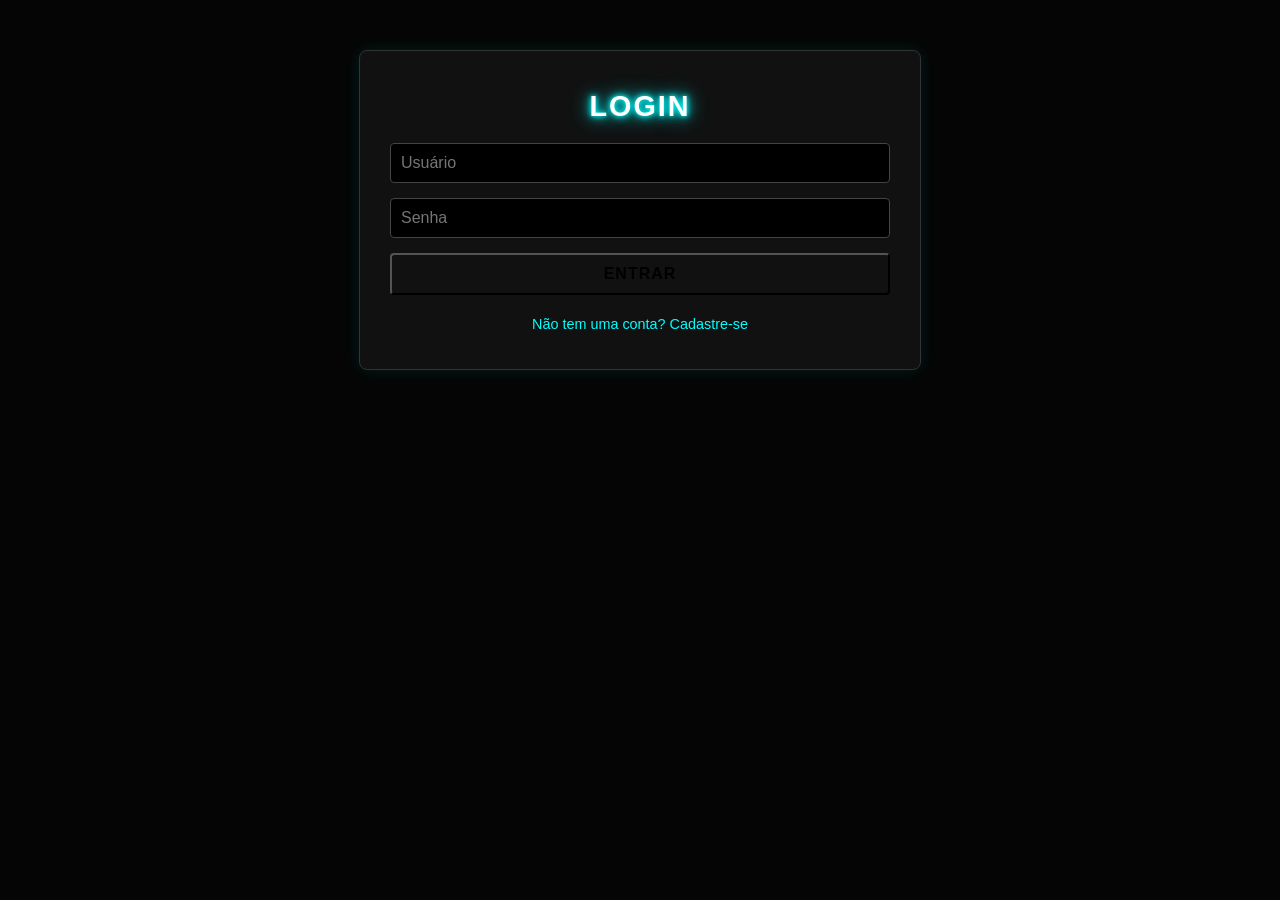
<file: equipes/alfa/frontend/index.html>
<!DOCTYPE html>
<html lang="pt-br">

<head>
    <meta charset="UTF-8">
    <meta name="viewport" content="width=device-width, initial-scale=1.0">
    <title>Lista de Tarefas Segura</title>
    <link rel="stylesheet" href="style.css">
</head>

<body>
    <div class="container" id="auth-container">
        <h1 id="auth-title">Login</h1>

        <form id="auth-form">
            <input type="text" id="username" placeholder="Usuário" required autocomplete="off">
            <input type="password" id="password" placeholder="Senha" required>
            <button type="submit" id="auth-btn">Entrar</button>
        </form>

        <p id="auth-error" class="error-message"></p>
        <p class="toggle-auth">
            <a href="#" id="toggle-auth-link">Não tem uma conta? Cadastre-se</a>
        </p>
    </div>

    <div class="container" id="app-container" style="display: none;">
        <div class="header-actions">
            <h1>Minhas Tarefas</h1>
            <button id="logout-btn" class="btn-delete">Sair</button>
        </div>

        <form id="task-form">
            <input type="text" id="task-input" placeholder="O que precisa ser feito?" required autocomplete="off">
            <button type="submit">Adicionar</button>
        </form>

        <ul id="task-list"></ul>
    </div>

    <script src="app.js"></script>
</body>

</html>
</file>
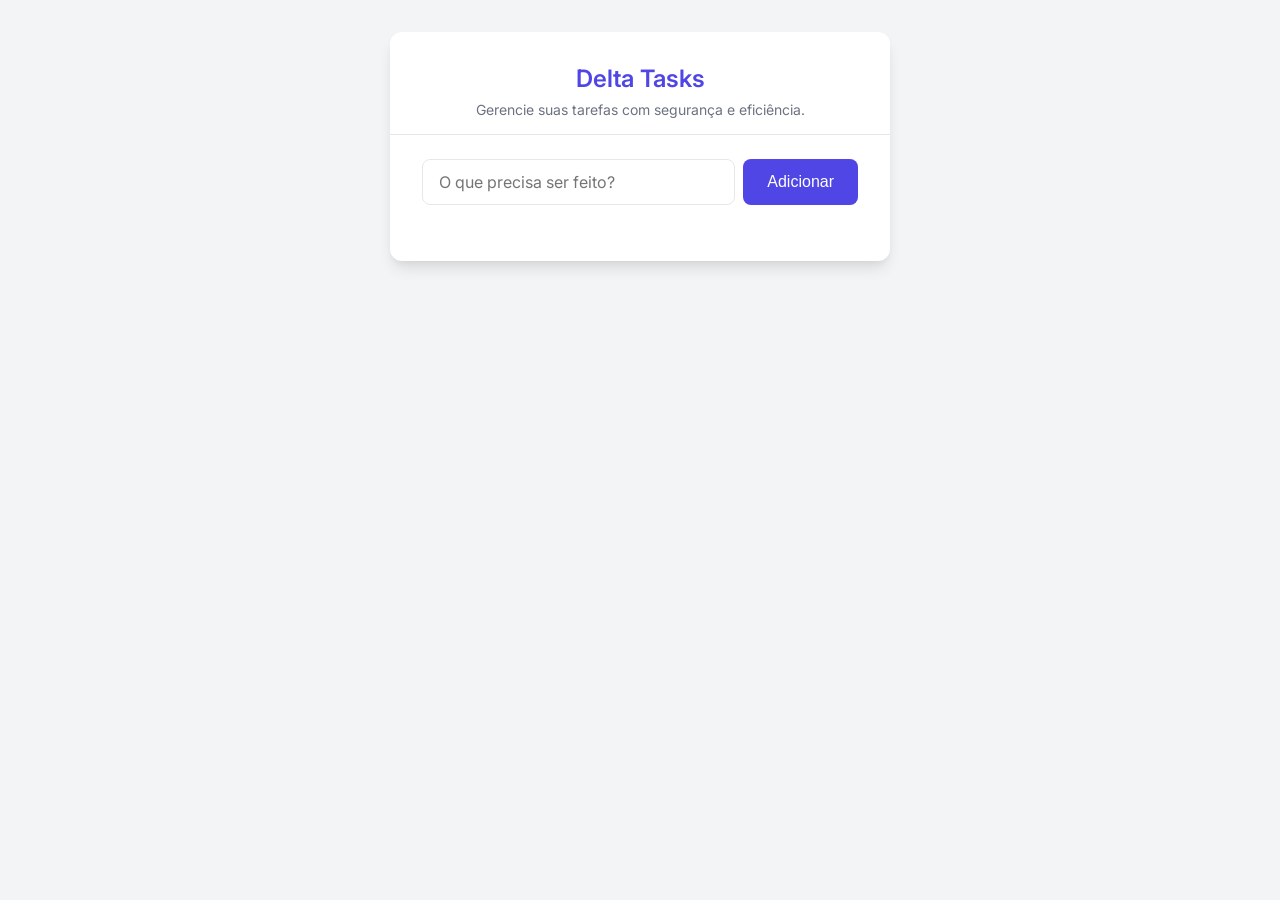
<file: equipes/delta/frontend/index.html>
<!DOCTYPE html>
<html lang="pt-BR">
<head>
    <meta charset="UTF-8">
    <meta name="viewport" content="width=device-width, initial-scale=1.0">
    <title>Delta Tasks | Lista Profissional</title>
    <link rel="stylesheet" href="style.css">
    <!-- Usando uma fonte moderna do Google Fonts -->
    <link href="https://fonts.googleapis.com/css2?family=Inter:wght@400;500;600&display=swap" rel="stylesheet">
</head>
<body>
    <main class="app-container">
        <header class="app-header">
            <h1>Delta Tasks</h1>
            <p>Gerencie suas tarefas com segurança e eficiência.</p>
        </header>

        <section class="input-section">
            <form id="taskForm">
                <input type="text" id="taskInput" placeholder="O que precisa ser feito?" autocomplete="off" required>
                <button type="submit" id="addBtn">Adicionar</button>
            </form>
        </section>

        <section class="list-section">
            <ul id="taskList" class="task-list">
                <!-- As tarefas serão injetadas aqui de forma segura pelo JS -->
            </ul>
        </section>
    </main>
    <script src="app.js"></script>
</body>
</html>
</file>
<file: equipes/alfa/frontend/style.css>
:root {
    --bg-color: #050505;
    --container-bg: #111111;
    --text-color: #ffffff;
    --neon-primary: #00ffff;
    --neon-success: #39ff14;
    --neon-danger: #ff073a;
    --border-color: #222222;
}

body {
    font-family: 'Segoe UI', Tahoma, Geneva, Verdana, sans-serif;
    background-color: var(--bg-color);
    color: var(--text-color);
    display: flex;
    justify-content: center;
    padding-top: 50px;
    margin: 0;
}

.container {
    background: var(--container-bg);
    width: 100%;
    max-width: 500px;
    padding: 20px 30px;
    border-radius: 8px;
    border: 1px solid #333;
    box-shadow: 0 0 15px rgba(0, 255, 255, 0.1);
}

h1 {
    text-align: center;
    font-size: 1.8rem;
    margin-bottom: 20px;
    color: #fff;
    letter-spacing: 2px;
    text-transform: uppercase;
    text-shadow:
        0 0 5px var(--neon-primary),
        0 0 10px var(--neon-primary),
        0 0 20px var(--neon-primary);
}

#task-form {
    display: flex;
    gap: 10px;
    margin-bottom: 20px;
}

#task-input {
    flex: 1;
    padding: 10px;
    background-color: #000;
    color: var(--text-color);
    border: 1px solid #444;
    border-radius: 4px;
    font-size: 1rem;
    outline: none;
    transition: border-color 0.3s, box-shadow 0.3s;
}

#task-input:focus {
    border-color: var(--neon-primary);
    box-shadow: 0 0 10px rgba(0, 255, 255, 0.4), inset 0 0 5px rgba(0, 255, 255, 0.2);
}

button {
    padding: 10px 15px;
    background: transparent;
    border-radius: 4px;
    cursor: pointer;
    font-size: 1rem;
    font-weight: bold;
    transition: all 0.3s ease;
    text-transform: uppercase;
    letter-spacing: 1px;
}

#task-form button {
    color: var(--neon-primary);
    border: 1px solid var(--neon-primary);
    box-shadow: 0 0 5px var(--neon-primary), inset 0 0 5px var(--neon-primary);
}

#task-form button:hover {
    background-color: var(--neon-primary);
    color: #000;
    box-shadow: 0 0 20px var(--neon-primary), inset 0 0 10px var(--neon-primary);
}

ul {
    list-style: none;
    padding: 0;
    margin: 0;
}

li {
    display: flex;
    justify-content: space-between;
    align-items: center;
    padding: 12px;
    border-bottom: 1px solid var(--border-color);
    transition: background 0.2s;
}

li:last-child {
    border-bottom: none;
}

li span {
    text-shadow: 0 0 2px rgba(255, 255, 255, 0.3);
}

li.completed span {
    text-decoration: line-through;
    color: #444;
    text-shadow: none;
}

.task-actions {
    display: flex;
    gap: 10px;
}

.btn-complete {
    color: var(--neon-success);
    border: 1px solid var(--neon-success);
    box-shadow: 0 0 5px var(--neon-success), inset 0 0 2px var(--neon-success);
    padding: 5px 10px;
}

.btn-complete:hover {
    background-color: var(--neon-success);
    color: #000;
    box-shadow: 0 0 15px var(--neon-success);
}

.btn-delete {
    color: var(--neon-danger);
    border: 1px solid var(--neon-danger);
    box-shadow: 0 0 5px var(--neon-danger), inset 0 0 2px var(--neon-danger);
    padding: 5px 10px;
}

.btn-delete:hover {
    background-color: var(--neon-danger);
    color: #000;
    box-shadow: 0 0 15px var(--neon-danger);
}

#auth-form {
    display: flex;
    flex-direction: column;
    gap: 15px;
}

#auth-form input {
    padding: 10px;
    background-color: #000;
    color: var(--text-color);
    border: 1px solid #444;
    border-radius: 4px;
    font-size: 1rem;
    outline: none;
}

#auth-form input:focus {
    border-color: var(--neon-primary);
    box-shadow: 0 0 10px rgba(0, 255, 255, 0.4);
}

.error-message {
    color: var(--neon-danger);
    text-align: center;
    font-size: 0.9rem;
    margin-top: 10px;
    text-shadow: 0 0 5px rgba(255, 7, 58, 0.5);
}

.toggle-auth {
    text-align: center;
    margin-top: 20px;
}

.toggle-auth a {
    color: var(--neon-primary);
    text-decoration: none;
    font-size: 0.9rem;
    transition: color 0.3s;
}

.toggle-auth a:hover {
    color: #fff;
    text-shadow: 0 0 8px var(--neon-primary);
}

.header-actions {
    display: flex;
    justify-content: space-between;
    align-items: center;
    margin-bottom: 20px;
}

.header-actions h1 {
    margin-bottom: 0;
}
</file>
<file: equipes/delta/frontend/style.css>
:root {
    --primary-color: #4F46E5;
    --primary-hover: #4338CA;
    --danger-color: #EF4444;
    --danger-hover: #DC2626;
    --bg-color: #F3F4F6;
    --card-bg: #FFFFFF;
    --text-main: #1F2937;
    --text-muted: #6B7280;
    --border-color: #E5E7EB;
}

* {
    margin: 0;
    padding: 0;
    box-sizing: border-box;
}

body {
    font-family: 'Inter', sans-serif;
    background-color: var(--bg-color);
    color: var(--text-main);
    display: flex;
    justify-content: center;
    padding: 2rem 1rem;
    min-height: 100vh;
}

.app-container {
    background-color: var(--card-bg);
    width: 100%;
    max-width: 500px;
    border-radius: 12px;
    box-shadow: 0 10px 15px -3px rgba(0, 0, 0, 0.1), 0 4px 6px -2px rgba(0, 0, 0, 0.05);
    overflow: hidden;
    height: fit-content;
}

.app-header {
    padding: 2rem 2rem 1rem;
    text-align: center;
    border-bottom: 1px solid var(--border-color);
}

.app-header h1 {
    font-size: 1.5rem;
    font-weight: 600;
    color: var(--primary-color);
}

.app-header p {
    font-size: 0.875rem;
    color: var(--text-muted);
    margin-top: 0.5rem;
}

.input-section {
    padding: 1.5rem 2rem;
}

#taskForm {
    display: flex;
    gap: 0.5rem;
}

#taskInput {
    flex: 1;
    padding: 0.75rem 1rem;
    border: 1px solid var(--border-color);
    border-radius: 8px;
    font-size: 1rem;
    font-family: inherit;
    transition: border-color 0.2s, box-shadow 0.2s;
}

#taskInput:focus {
    outline: none;
    border-color: var(--primary-color);
    box-shadow: 0 0 0 3px rgba(79, 70, 229, 0.2);
}

#addBtn {
    padding: 0.75rem 1.5rem;
    background-color: var(--primary-color);
    color: white;
    border: none;
    border-radius: 8px;
    font-size: 1rem;
    font-weight: 500;
    cursor: pointer;
    transition: background-color 0.2s;
}

#addBtn:hover {
    background-color: var(--primary-hover);
}

.list-section {
    padding: 0 2rem 2rem;
}

.task-list {
    list-style: none;
}

.task-item {
    display: flex;
    align-items: center;
    justify-content: space-between;
    padding: 1rem;
    background-color: var(--bg-color);
    margin-bottom: 0.5rem;
    border-radius: 8px;
    transition: transform 0.2s, opacity 0.2s;
}

.task-content {
    display: flex;
    align-items: center;
    gap: 1rem;
    flex: 1;
    overflow: hidden;
}

.task-checkbox {
    width: 1.25rem;
    height: 1.25rem;
    accent-color: var(--primary-color);
    cursor: pointer;
}

.task-text {
    font-size: 1rem;
    word-break: break-word;
    transition: color 0.2s;
}

.task-item.completed .task-text {
    text-decoration: line-through;
    color: var(--text-muted);
}

.delete-btn {
    background-color: transparent;
    color: var(--danger-color);
    border: 1px solid var(--danger-color);
    padding: 0.4rem 0.8rem;
    border-radius: 6px;
    cursor: pointer;
    font-size: 0.875rem;
    transition: all 0.2s;
}

.delete-btn:hover {
    background-color: var(--danger-color);
    color: white;
}

/* Responsividade */
@media (max-width: 480px) {
    .app-container {
        border-radius: 0;
        box-shadow: none;
    }
    body {
        padding: 0;
    }
}
</file>
